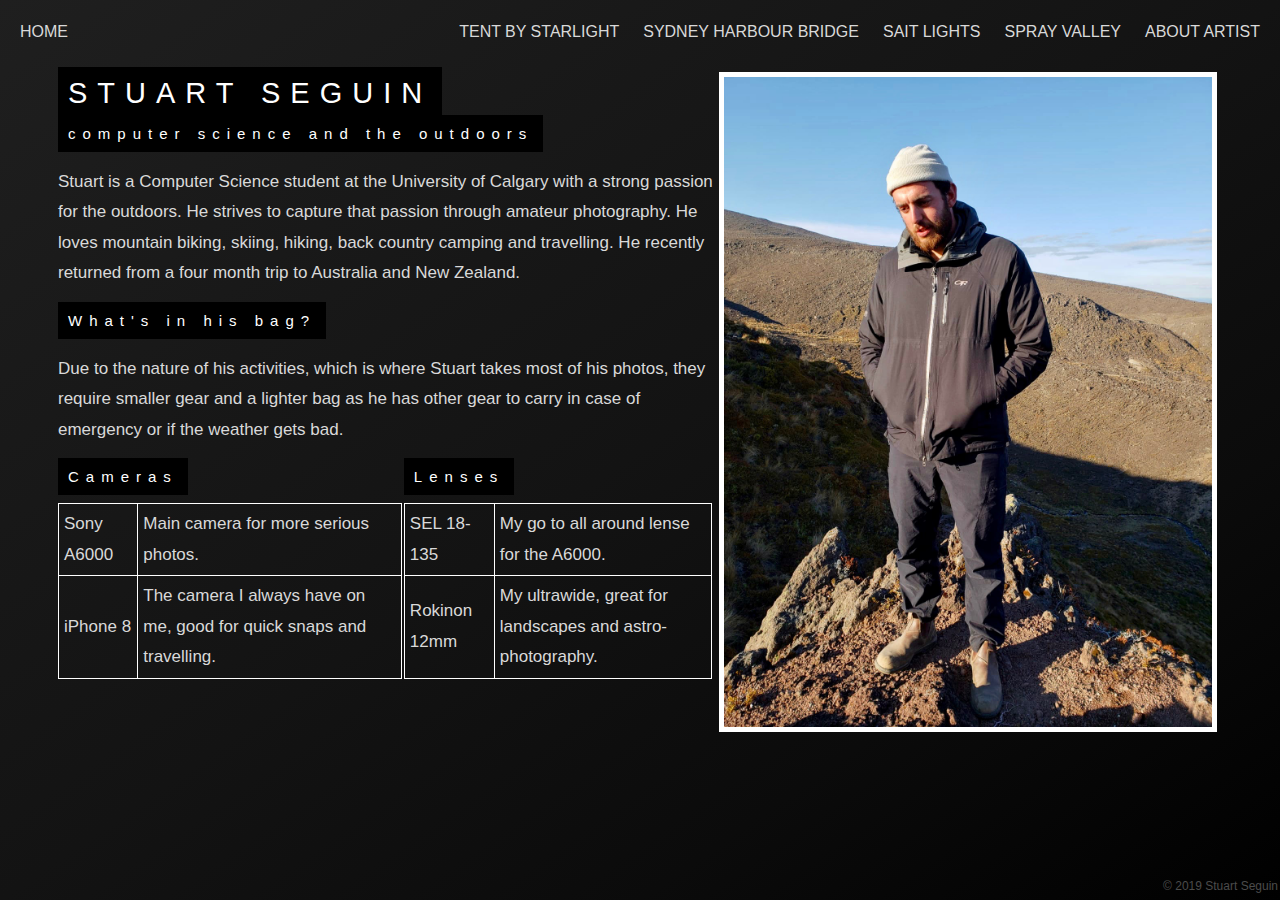
<file: about.html>
<!DOCTYPE html>
<html>

<head>
    <title>About Artist</title>
    <meta name="viewport" content="width=device-width, initial-scale=1">

</head>

<body>
    <nav>
        <ul>
            <li><a href="about.html">ABOUT ARTIST</a></li>
            <li><a href="sprayValley.html">SPRAY VALLEY</a></li>
            <li><a href="sait.html">SAIT LIGHTS</a></li>
            <li><a href="sydney.html">SYDNEY HARBOUR BRIDGE</a></li>
            <li><a href="tent.html">TENT BY STARLIGHT</a></li>
            <li class="float-left"><a href="index.html">HOME</a></li>
        </ul>
    </nav>



    <div class="flex-row content">
        <div class="flex-column">
            <div class="img-title">
                <span class="header">STUART SEGUIN</span>
                <br>
                <span class="subheader">computer science and the outdoors</span>
            </div>
            <p>Stuart is a Computer Science student at the University of Calgary with a strong passion for the
                outdoors. He strives to capture that passion through amateur photography. He loves mountain biking,
                skiing, hiking, back country camping and travelling. He recently returned from a four month trip to
                Australia and New Zealand.</p>

            <div class="img-title">
                <span class="subheader">What's in his bag?</span>
            </div>
            <p>Due to the nature of his activities, which is where Stuart takes most of his photos, they require
                smaller gear and a lighter bag as he has other gear to carry in case of emergency or if the weather
                gets bad.</p>

            <div class="flex-row">
                <div class="flex-column">
                    <div class="img-title">
                        <span class="subheader">Cameras</span>
                    </div>
                    <table>
                        <tr>
                            <td>Sony A6000</td>
                            <td>Main camera for more serious photos.</td>
                        </tr>
                        <tr>
                            <td>iPhone 8</td>
                            <td>The camera I always have on me, good for quick snaps and travelling.</td>
                        </tr>
                    </table>
                </div>

                <div class="flex-column">
                    <div class="img-title">
                        <span class="subheader">Lenses</span>
                    </div>
                    <table>
                        <tr>
                            <td>SEL 18-135</td>
                            <td>My go to all around lense for the A6000.</td>
                        </tr>
                        <tr>
                            <td>Rokinon 12mm</td>
                            <td>My ultrawide, great for landscapes and astro-photography.</td>
                        </tr>
                    </table>
                </div>
            </div>

        </div>
        <div class="flex-column">
            <img src="images/stuartTongario.jpg" alt="Stuart Seguin in Tongarion National Park, New Zealand." height="650" width="488" class="feat-photo">
        </div>

    </div>

    <footer>&copy; 2019 Stuart Seguin</footer>
</body>

</html>

<link href="style.css" rel="stylesheet">
</file>
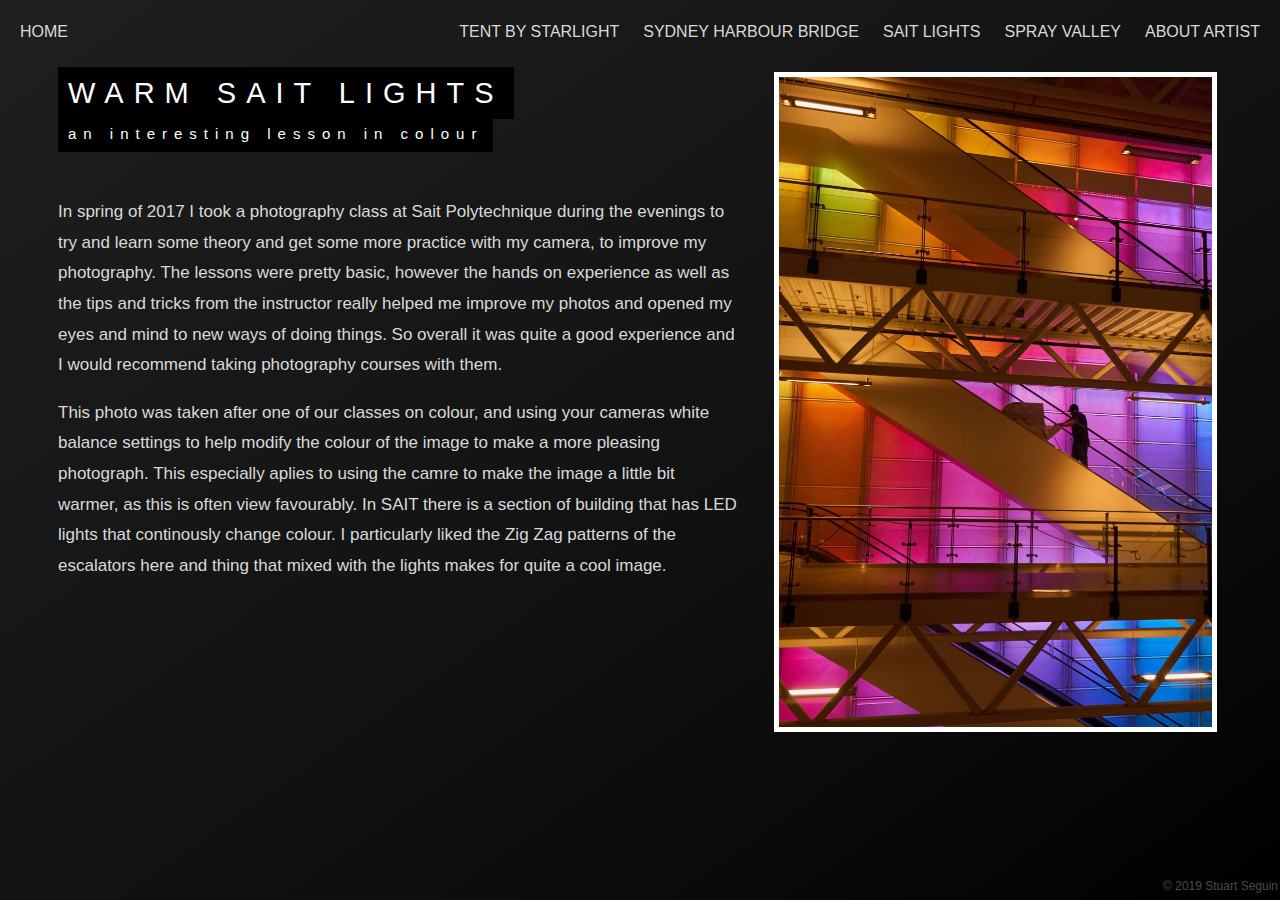
<file: sait.html>
<!DOCTYPE html>
<html>

<head>
    <title>SAIT Lights</title>
    <meta name="viewport" content="width=device-width, initial-scale=1">

</head>

<body>
    <nav>
        <ul>
            <li><a href="about.html">ABOUT ARTIST</a></li>
            <li><a href="sprayValley.html">SPRAY VALLEY</a></li>
            <li><a href="sait.html">SAIT LIGHTS</a></li>
            <li><a href="sydney.html">SYDNEY HARBOUR BRIDGE</a></li>
            <li><a href="tent.html">TENT BY STARLIGHT</a></li>
            <li class="float-left"><a href="index.html">HOME</a></li>
        </ul>
    </nav>

    <div class="flex-row content">
        <div class="flex-column">
            <div class="img-title">
                <span class="header">WARM SAIT LIGHTS</span>
                <br>
                <span class="subheader">an interesting lesson in colour</span>
            </div>

            <div class="write-up">
                <br>
                <p>In spring of 2017 I took a photography class at Sait Polytechnique during the evenings to try and
                    learn some theory and get some more practice with my camera, to improve my photography. The lessons
                    were pretty basic, however the hands on experience as well as the tips and tricks from the
                    instructor really helped me improve my photos and opened my eyes and mind to new ways of doing
                    things. So overall it was quite a good experience and I would recommend taking photography courses
                    with them.</p>
                <p>This photo was taken after one of our classes on colour, and using your cameras white balance
                    settings to help modify the colour of the image to make a more pleasing photograph. This especially
                    aplies to using the camre to make the image a little bit warmer, as this is often view favourably.
                    In SAIT there is a section of building that has LED lights that continously change colour. I
                    particularly liked the Zig Zag patterns of the escalators here and thing that mixed with the lights
                    makes for quite a cool image.</p>
            </div>
        </div>

        <div class="flex-column">
            <img src="images/small/saitLights.jpg" alt="A photo of a light up escalator at SAIT." height="650" width="433" class="feat-photo"/>
        </div>
    </div>

    <footer>&copy; 2019 Stuart Seguin</footer>

</body>

</html>

<link href="style.css" rel="stylesheet">
</file>
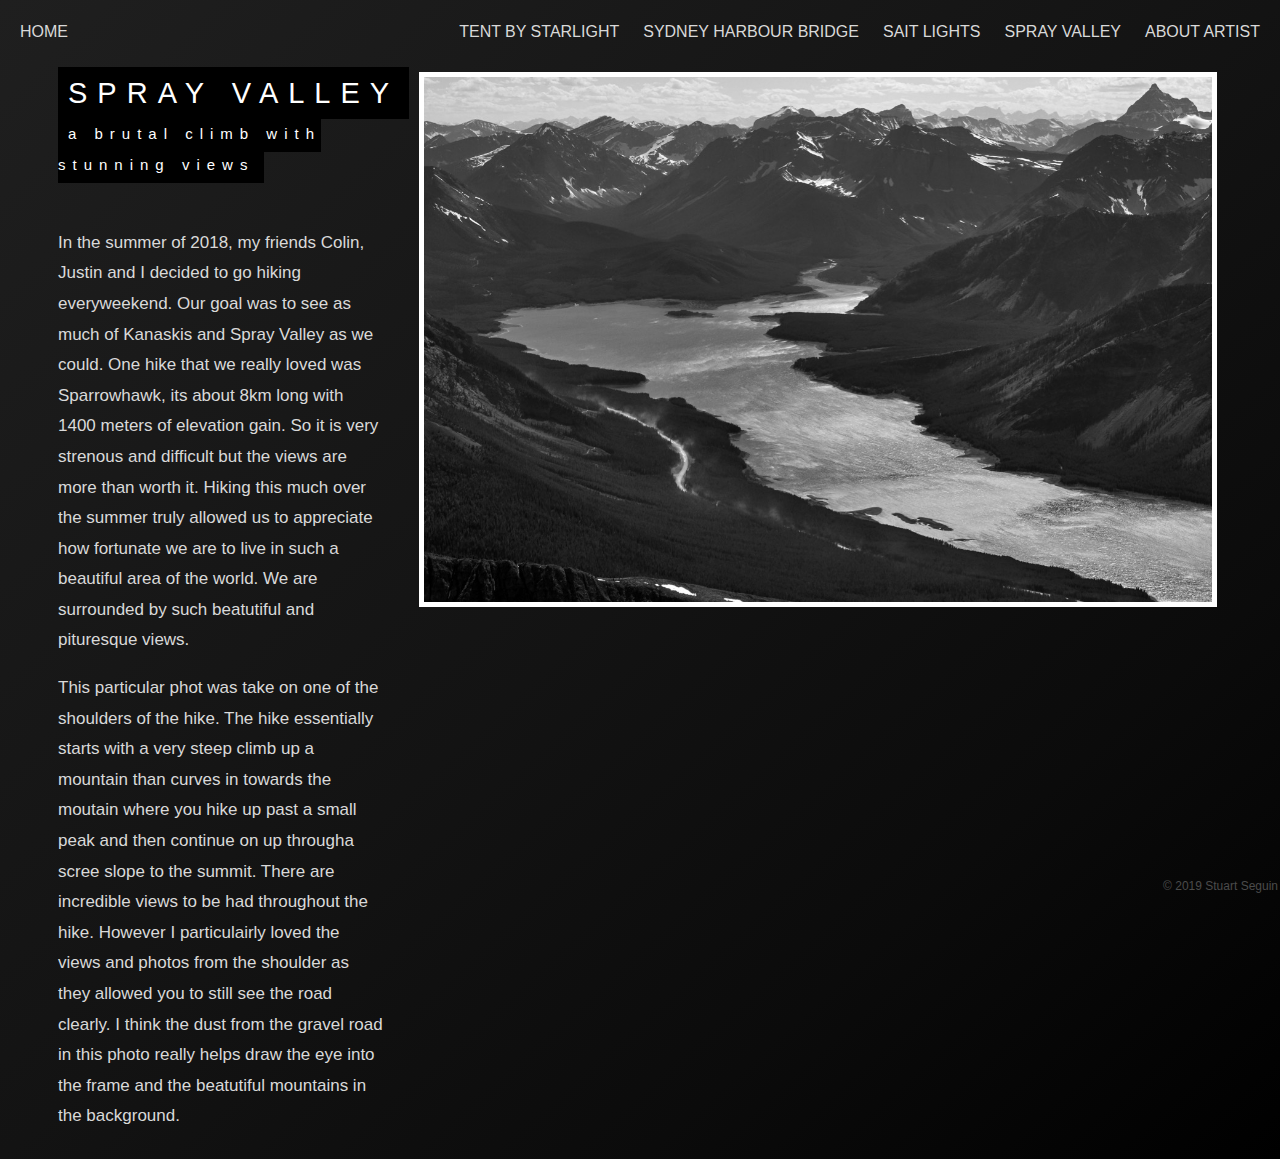
<file: sprayValley.html>
<!DOCTYPE html>
<html>

<head>
    <title>Spray Valley</title>
    <meta name="viewport" content="width=device-width, initial-scale=1">

</head>

<body>
    <nav>
        <ul>
            <li><a href="about.html">ABOUT ARTIST</a></li>
            <li><a href="sprayValley.html">SPRAY VALLEY</a></li>
            <li><a href="sait.html">SAIT LIGHTS</a></li>
            <li><a href="sydney.html">SYDNEY HARBOUR BRIDGE</a></li>
            <li><a href="tent.html">TENT BY STARLIGHT</a></li>
            <li class="float-left"><a href="index.html">HOME</a></li>
        </ul>
    </nav>

    <div class="flex-row content">

        <div class="flex-column">
            <div class="img-title">
                <span class="header">SPRAY VALLEY</span>
                <br>
                <span class="subheader">a brutal climb with stunning views</span>
            </div>

            <div class="write-up">
                <br>
                <p>In the summer of 2018, my friends Colin, Justin and I decided to go hiking everyweekend. Our goal
                    was to see as much of Kanaskis and Spray Valley as we could. One hike that we really loved was
                    Sparrowhawk, its about 8km long with 1400 meters of elevation gain. So it is very strenous and
                    difficult but the views are more than worth it. Hiking this much over the summer truly allowed us
                    to appreciate how fortunate we are to live in such a beautiful area of the world. We are surrounded
                    by such beatutiful and pituresque views. </p>
                <p>This particular phot was take on one of the shoulders of the hike. The hike essentially starts with
                    a very steep climb up a mountain than curves in towards the moutain where you hike up past a small
                    peak and then continue on up througha scree slope to the summit. There are incredible views to be
                    had throughout the hike. However I particulairly loved the views and photos from the shoulder as
                    they allowed you to still see the road clearly. I think the dust from the gravel road in this photo
                    really helps draw the eye into the frame and the beatutiful mountains in the background.</p>
            </div>
        </div>

        <div class="flex-column">
            <img src="images/small/sprayLake.jpg" alt="A photo of Spray Valley and Lake featuring a dusty road." height="525" width="788" class="feat-photo" />

        </div>
    </div>

    <footer>&copy; 2019 Stuart Seguin</footer>
</body>

</html>

<link href="style.css" rel="stylesheet">
</file>
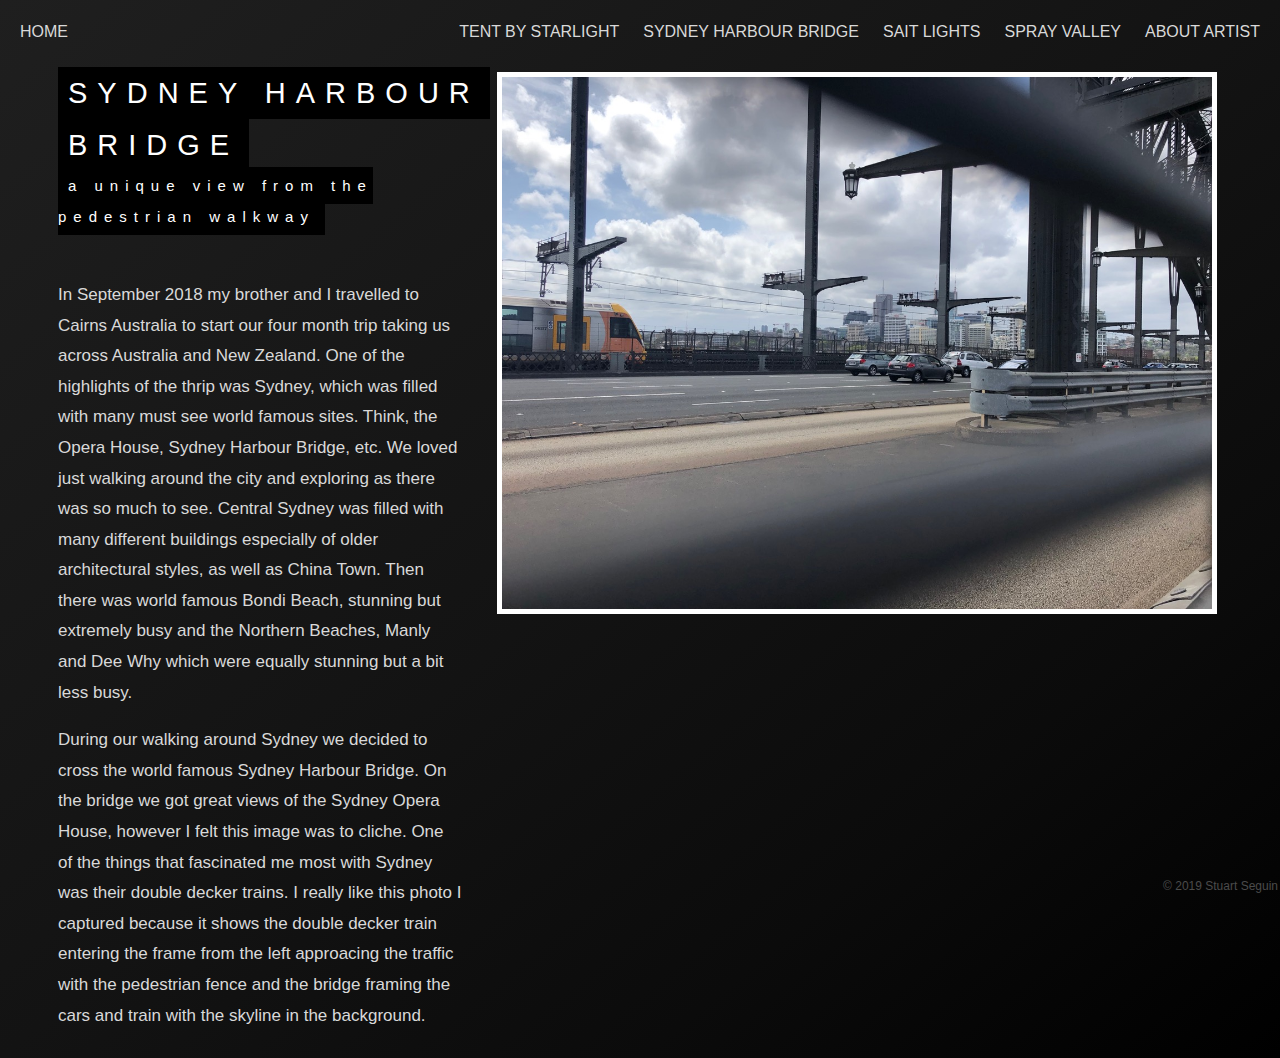
<file: sydney.html>
<!DOCTYPE html>
<html>

<head>
    <title>Sydney Harbour Bridge</title>
    <meta name="viewport" content="width=device-width, initial-scale=1">

</head>

<body>
    <nav>
        <ul>
            <li><a href="about.html">ABOUT ARTIST</a></li>
            <li><a href="sprayValley.html">SPRAY VALLEY</a></li>
            <li><a href="sait.html">SAIT LIGHTS</a></li>
            <li><a href="sydney.html">SYDNEY HARBOUR BRIDGE</a></li>
            <li><a href="tent.html">TENT BY STARLIGHT</a></li>
            <li class="float-left"><a href="index.html">HOME</a></li>
        </ul>
    </nav>

    <div class="flex-row content">

        <div class="flex-column">
            <div class="img-title">
                <span class="header">SYDNEY HARBOUR</span>
                <span class="header">BRIDGE</span>
                <br>
                <span class="subheader">a unique view from the pedestrian walkway</span>
            </div>

            <div class="write-up">
                <br>
                <p>In September 2018 my brother and I travelled to Cairns Australia to start our four month trip taking
                    us across Australia and New Zealand. One of the highlights of the thrip was Sydney, which was
                    filled with many must see world famous sites. Think, the Opera House, Sydney Harbour Bridge, etc.
                    We loved just walking around the city and exploring as there was so much to see. Central Sydney was
                    filled with many different buildings especially of older architectural styles, as well as China
                    Town. Then there was world famous Bondi Beach, stunning but extremely busy and the Northern
                    Beaches, Manly and Dee Why which were equally stunning but a bit less busy. </p>
                <p>During our walking around Sydney we decided to cross the world famous Sydney Harbour Bridge. On the
                    bridge we got great views of the Sydney Opera House, however I felt this image was to cliche. One
                    of the things that fascinated me most with Sydney was their double decker trains. I really like
                    this photo I captured because it shows the double decker train entering the frame from the left
                    approacing the traffic with the pedestrian fence and the bridge framing the cars and train with the
                    skyline in the background.</p>
            </div>
        </div>

        <div class="flex-column">
            <img src="images/small/harborBridge.jpg" alt="A photo of the traffic and Sydney Train taken from Sydney Harbour Bridge." height="532" width="710" class="feat-photo"/>

        </div>
    </div>

    <footer>&copy; 2019 Stuart Seguin</footer>
</body>

</html>

<link href="style.css" rel="stylesheet">
</file>
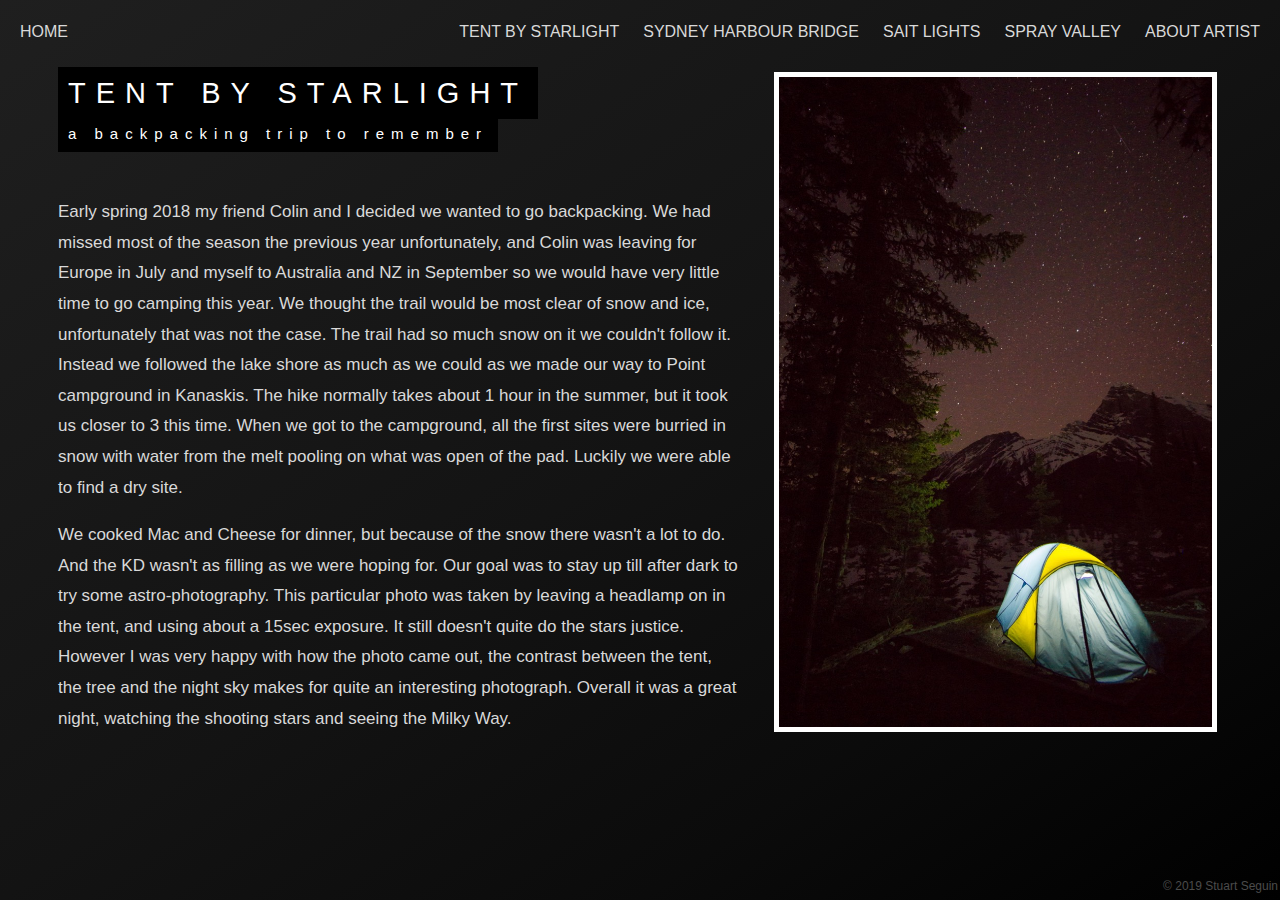
<file: tent.html>
<!DOCTYPE html>
<html>

<head>
    <title>Tent by Starlight</title>
    <meta name="viewport" content="width=device-width, initial-scale=1">
</head>

<body>
    <nav>
        <ul>
            <li><a href="about.html">ABOUT ARTIST</a></li>
            <li><a href="sprayValley.html">SPRAY VALLEY</a></li>
            <li><a href="sait.html">SAIT LIGHTS</a></li>
            <li><a href="sydney.html">SYDNEY HARBOUR BRIDGE</a></li>
            <li><a href="tent.html">TENT BY STARLIGHT</a></li>
            <li class="float-left"><a href="index.html">HOME</a></li>
        </ul>
    </nav>
            
    <div class="flex-row content">
        <div class="flex-column">
            <div class="img-title">
                <span class="header">TENT BY STARLIGHT</span>
                <br>
                <span class="subheader">a backpacking trip to remember</span>
            </div>

            <div class="write-up">
                <br>
                <p>Early spring 2018 my friend Colin and I decided we wanted to go backpacking. We had missed most of
                    the season the previous year unfortunately, and Colin was leaving for Europe in July and myself to
                    Australia and NZ in September so we would have very little time to go camping this year. We thought
                    the trail would be most clear of snow and ice, unfortunately that was not the case. The trail had
                    so much snow on it we couldn't follow it. Instead we followed the lake shore as much as we could as
                    we made our way to Point campground in Kanaskis. The hike normally takes about 1 hour in the
                    summer, but it took us closer to 3 this time. When we got to the campground, all the first sites
                    were burried in snow with water from the melt pooling on what was open of the pad. Luckily we were
                    able to find a dry site.</p>
                <p>We cooked Mac and Cheese for dinner, but because of the snow there wasn't a lot to do. And the KD
                    wasn't as filling as we were hoping for. Our goal was to stay up till after dark to try some
                    astro-photography. This particular photo was taken by leaving a headlamp on in the tent, and using
                    about a 15sec exposure. It still doesn't quite do the stars justice. However I was very happy with
                    how the photo came out, the contrast between the tent, the tree and the night sky makes for quite
                    an interesting photograph. Overall it was a great night, watching the shooting stars and seeing the
                    Milky Way.</p>
            </div>

        </div>
        
        <div class="flex-column">
                <img src="images/small/tent.jpg" alt="A photo of my tent during the night with the stars above." height="650" width="433" class="feat-photo"/>
        </div>


    </div>




    <footer>&copy; 2019 Stuart Seguin</footer>
</body>

</html>

<link href="style.css" rel="stylesheet">
</file>
<file: style.css>
/*Formatting of content*/
.flex-column {
    display: flex;
    flex-direction: column;
}

/*Formatting of content*/
.flex-row {
    display: flex;
    flex-direction: row;
}

/*Push the content of the pages in a bit*/
.content {
    margin-left: 50px;
    margin-right: 50px;
    margin-top: 10px;
    margin-bottom: 10px;
}

/*Formatting for the tables*/
table,
th,
td {
    border: 1px solid white;
    border-collapse: collapse;
    text-align: left;
    margin-right: 2px;
    margin-top: 10px;
}

th,
td {
    padding: 5px;
}

/*Properties for navbar*/
ul {
    list-style-type: none;
    margin: 0;
    padding: 0;
    overflow: hidden;
    background-color: #FBFBF200;
}

li {
    float: right;
    /*Have most items to the right of the screen*/
}

.float-left {
    float: left;
    /*Allow us to put sometimes on the left of the screen*/
}

li a {
    display: block;
    color: #d9d9d9;
    text-align: center;
    padding: 10px 12px;
    text-decoration: none;
    font-size: 16px;
}

li a:hover {
    color: #4B4B4B;
    /*when we hover over navbar elements highlight them to show interaction*/
}

.frontpage-nav {
    color: #111;
    /*darken navbar elements on cover page for bette contrast*/
}

.frontpage-nav:hover {
    color: #d9d9d9;
}

/*Properties for overall pages*/
html {
    /*Create a gradient so that the "labels" are more obvious*/
    background-image: linear-gradient(to right bottom, #1f1f1f, #191919, #131313, #0b0b0b, #000000);
    background-position: center;
    background-repeat: no-repeat;
    background-size: cover;

    font: 400 17px/1.8 "Lato", sans-serif;
    color: #d9d9d9;

    height: auto;
    min-height: 100%;
    margin: 0;
}

body {
    height: 100%;
}

/*Properties for landing page*/
.bg-img {
    background-color: #fff;
    /*Set full screen background image and dull the colour a bit for style*/
    position: relative;
    background-image: url(images/routeburn.jpg);
    opacity: 0.90;
    height: 100%;

    background-position: center;
    background-repeat: no-repeat;
    background-size: cover;
    margin: 0;

}

/*Used to dull the background image a bit, looks a little better as landing screen*/
.bg-opacity {
    background-color: black;
    opacity: .2;
    width: 100%;
    height: auto;
    min-height: 100%;
    position: absolute;
    top: 0;
    left: 0;
    z-index: -10; /*used to be able to still press links*/

}

.title {
    /*The main landing page title*/
    position: absolute;
    left: 0;
    top: 45%;
    width: 100%;
    text-align: center;
    color: #000;
}

.title span.border {
    /*makes it look like a label*/
    background-color: #000;
    color: #fff;
    padding: 10px;
    font-size: 25px;
    letter-spacing: 10px;
}

/*enter site link on main page*/
.enter {
    font-size: 20px;
    letter-spacing: 2px;
    color: #000;
    text-decoration: none;
}

.enter:hover {
    color: rgb(37, 37, 37);
}

footer {
    /*copyright info*/
    position: absolute;
    right: 2px;
    bottom: 2px;
    text-align: right;
    color: #4B4B4B;

    font-size: 12px;
}

.homepage-footer {
    position: absolute;
    right: 1%;
    bottom: 1%;
    text-align: right;
    color: #000;
}

/*Titles for the images*/
.img-title {
    text-align: left;
}

.img-title span.header {
    background-color: #000;
    color: #fff;
    padding: 10px;
    font-size: 29px;
    letter-spacing: 10px;
}

.img-title span.subheader {
    background-color: #000;
    color: #fff;
    padding: 10px;
    font-size: 15px;
    letter-spacing: 7px;
}

/*Set the background and border for the images, float them right*/
.feat-photo {
    float: right;
    background-color: white;
    padding: 5px;
    margin: 5px;

}

/*add space between write up and images*/
.write-up>p {
    margin-right: 30px;
}
</file>
